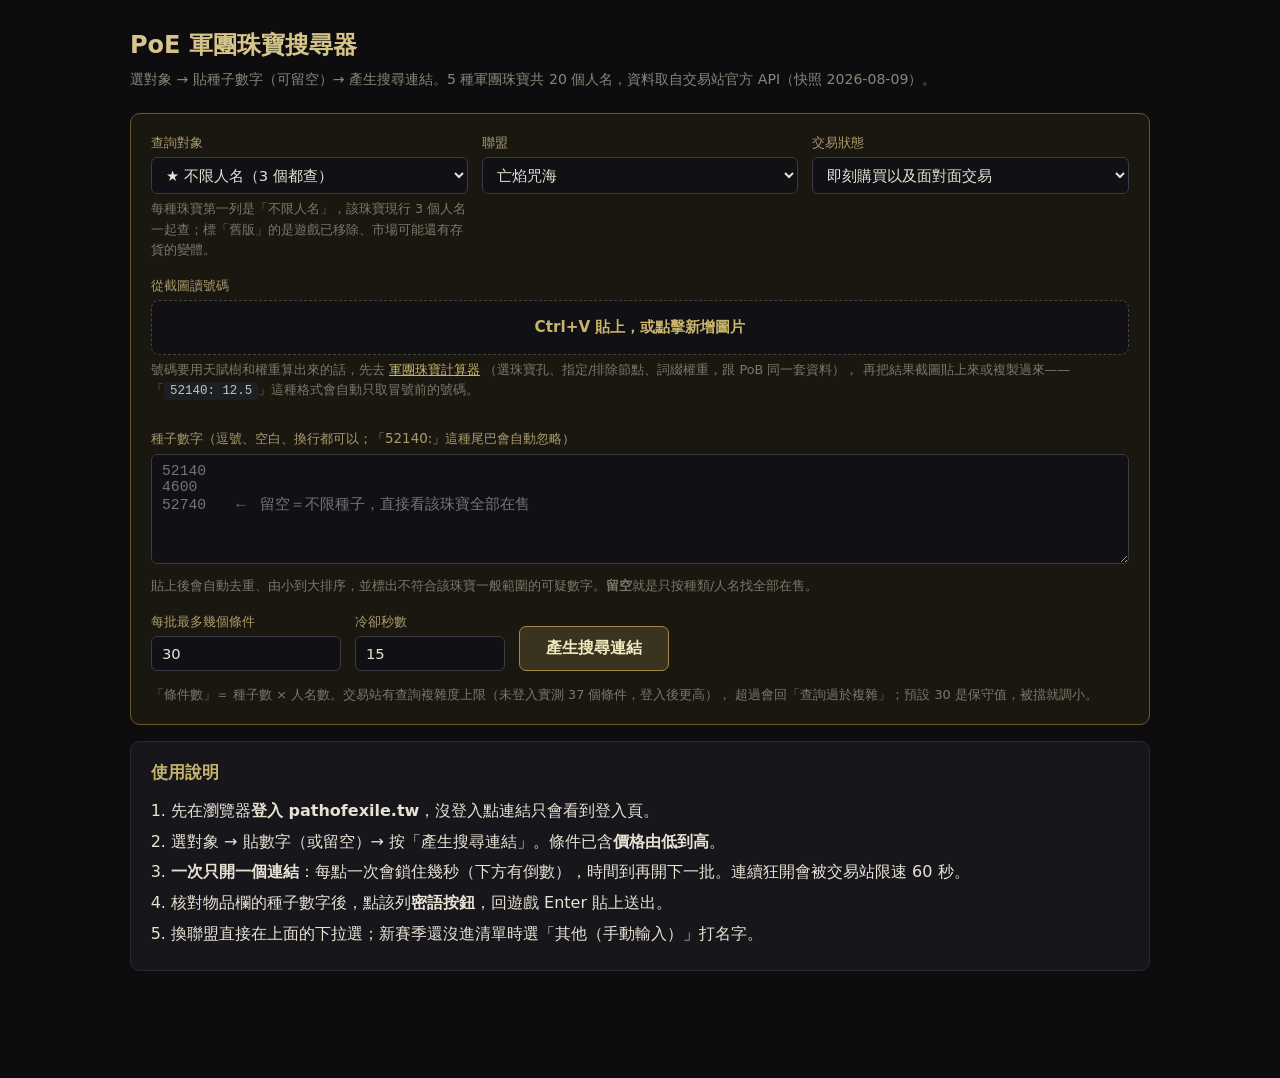
<file: jewel-search.html>
<!DOCTYPE html>
<html lang="zh-Hant">
<head>
<meta charset="utf-8">
<meta name="viewport" content="width=device-width, initial-scale=1">
<title>PoE 軍團珠寶搜尋器</title>
<style>
  :root { color-scheme: dark; }
  * { box-sizing: border-box; }
  body { margin:0; padding:26px 18px 92px; background:#0d0d10; color:#e8e2d4;
         font-family:"Segoe UI","Microsoft JhengHei",system-ui,sans-serif; line-height:1.6; }
  .wrap { max-width:1020px; margin:0 auto; }
  h1 { font-size:1.5rem; margin:0 0 4px; color:#d6c48a; }
  .sub { color:#8b8578; font-size:.88rem; margin-bottom:22px; }
  .card { background:#16161b; border:1px solid #2a2a33; border-radius:10px; padding:18px 20px; margin-bottom:16px; }
  .card.primary { border-color:#6b5a2b; background:#191710; }
  .card h2 { font-size:1.04rem; margin:0 0 12px; color:#c9b46b; }
  label { display:block; font-size:.84rem; color:#a99b6d; margin:0 0 4px; }
  .row { display:flex; flex-wrap:wrap; gap:14px; margin-bottom:14px; }
  .row > div { flex:1 1 210px; }
  select, input, textarea { width:100%; background:#101015; border:1px solid #3a3a45; color:#e8e2d4;
        border-radius:6px; padding:8px 10px; font-size:.92rem; font-family:inherit; }
  select { cursor:pointer; }
  textarea { min-height:110px; font-family:Consolas,monospace; resize:vertical; }
  select:focus, input:focus, textarea:focus { outline:none; border-color:#a08a44; }
  button.go { background:#3a3320; border:1px solid #a08a44; color:#f4e9c0; font-size:1rem;
        padding:11px 26px; border-radius:7px; cursor:pointer; font-weight:600; }
  button.go:hover { background:#4d4229; }
  .hint { color:#7d7768; font-size:.8rem; margin-top:5px; }
  .hint a { color:#c9b46b; }
  .hint code { font-size:.78rem; }
  .grid { display:flex; flex-wrap:wrap; gap:10px; }
  a.btn { display:flex; flex-direction:column; align-items:flex-start; background:#2f2a1c;
          border:1px solid #6b5a2b; color:#f0e4b8; padding:10px 16px; border-radius:6px;
          text-decoration:none; min-width:156px; transition:.15s; }
  a.btn b { font-size:.97rem; }
  a.btn small { color:#a99b6d; font-family:Consolas,monospace; font-size:.75rem; margin-top:2px; }
  a.btn:hover { background:#453c25; border-color:#a08a44; }
  a.btn.wide { min-width:100%; align-items:center; padding:13px; background:#3a3320; }
  a.btn.done { background:#1b2418; border-color:#40663a; color:#a9c39c; }
  a.btn.done b::after { content:" ✓"; color:#79b366; }
  a.btn.locked { opacity:.38; pointer-events:none; filter:grayscale(.5); }
  a.btn.next { box-shadow:0 0 0 2px #a08a44 inset; }
  .seeds { display:flex; flex-wrap:wrap; gap:5px; margin-top:8px; }
  .seeds span { background:#1e1e25; border:1px solid #33333d; border-radius:4px;
                padding:2px 7px; font-family:Consolas,monospace; font-size:.8rem; color:#cfc9b8; }
  .seeds span.bad { border-color:#8a4f2a; color:#e5a06d; }
  .note { color:#918a7a; font-size:.85rem; margin-top:10px; }
  .warn { color:#d99b6a; }
  code { background:#1e1e25; padding:2px 6px; border-radius:4px; font-size:.84rem; color:#b9d0b0; }
  ol { padding-left:20px; margin:6px 0; } ol li { margin:5px 0; }
  #drop { border:1px dashed #4a4436; border-radius:8px; padding:14px 16px; text-align:center;
          background:#101015; cursor:pointer; transition:.15s; display:flex; flex-direction:column; gap:3px; }
  #drop b { color:#c9b46b; font-size:.95rem; font-weight:600; }
  #drop span { color:#7d7768; font-size:.8rem; }
  #drop u { color:#a99b6d; }
  #drop:hover, #drop:focus, #drop.over { border-color:#a08a44; background:#171712; outline:none; }
  #ocrbox { margin-top:12px; }
  .ocrhead { display:flex; flex-wrap:wrap; gap:12px; align-items:center; margin-bottom:10px;
             font-size:.86rem; color:#a99b6d; }
  .ocrhead button { background:#3a3320; border:1px solid #a08a44; color:#f4e9c0; border-radius:6px;
             padding:6px 14px; cursor:pointer; font-size:.85rem; }
  .ocrhead button:hover { background:#4d4229; }
  .hits { display:flex; flex-wrap:wrap; gap:8px; }
  .hit { display:flex; flex-direction:column; gap:4px; background:#13131a; border:1px solid #33333d;
         border-radius:6px; padding:6px 8px; width:132px; }
  .hit.low { border-color:#8a4f2a; }
  .hit canvas { width:116px; height:auto; image-rendering:pixelated; background:#000; border-radius:3px; }
  .hit input { padding:4px 6px; font-family:Consolas,monospace; font-size:.86rem; text-align:center; }
  .hit .conf { font-size:.7rem; color:#7d7768; text-align:center; }
  .hit.low .conf { color:#d99b6a; }
  #out { display:none; }
  #bar { position:fixed; left:0; right:0; bottom:0; background:#14140f; border-top:1px solid #4a4126;
         padding:10px 18px; display:none; gap:15px; align-items:center; justify-content:center;
         font-size:.89rem; color:#c9b46b; z-index:9; }
  #bar.on { display:flex; }
  #bar .big { font-family:Consolas,monospace; font-size:1.12rem; color:#e8d99b; }
  #bar button { background:#2f2a1c; border:1px solid #6b5a2b; color:#e0d5ab; border-radius:5px;
                padding:4px 11px; cursor:pointer; font-size:.82rem; }
  #bar.cooling { background:#2a1a12; border-top-color:#8a4f2a; color:#e5a06d; }
</style>
</head>
<body>
<div class="wrap">
  <h1>PoE 軍團珠寶搜尋器</h1>
  <div class="sub">選對象 → 貼種子數字（可留空）→ 產生搜尋連結。5 種軍團珠寶共 20 個人名，資料取自交易站官方 API（快照 2026-08-09）。</div>

  <div class="card primary">
    <div class="row">
      <div>
        <label>查詢對象</label>
        <select id="name"></select>
        <div class="hint">每種珠寶第一列是「不限人名」，該珠寶現行 3 個人名一起查；標「舊版」的是遊戲已移除、市場可能還有存貨的變體。</div>
      </div>
      <div>
        <label>聯盟</label>
        <select id="league"><option value="亡焰咒海" selected>亡焰咒海</option><option value="亡焰咒海（專家）">亡焰咒海（專家）</option><option value="亡焰咒海. 殘暴">亡焰咒海. 殘暴</option><option value="亡焰咒海. 殘暴（專家）">亡焰咒海. 殘暴（專家）</option><option value="標準模式">標準模式</option><option value="專家模式">專家模式</option><option value="殘暴">殘暴</option><option value="殘暴（專家）">殘暴（專家）</option><option value="__other__">其他（手動輸入）</option></select>
        <input id="leagueOther" style="display:none;margin-top:6px" placeholder="輸入聯盟名稱">
      </div>
      <div>
        <label>交易狀態</label>
        <select id="status"><option value="available" selected>即刻購買以及面對面交易</option><option value="securable">即刻購買</option><option value="onlineleague">面對面交易（聯盟在線）</option><option value="online">面對面交易（在線）</option><option value="any">任何</option></select>
      </div>
    </div>
    <div class="row">
      <div style="flex:1 1 100%">
        <label>從截圖讀號碼</label>
        <div id="drop" tabindex="0">
          <b>Ctrl+V 貼上，或點擊新增圖片</b>
        </div>
        <div class="hint">號碼要用天賦樹和權重算出來的話，先去
          <a href="https://vilsol.github.io/timeless-jewels/tree" target="_blank" rel="noopener">軍團珠寶計算器</a>
          （選珠寶孔、指定/排除節點、詞綴權重，跟 PoB 同一套資料），
          再把結果截圖貼上來或複製過來——「<code>52140: 12.5</code>」這種格式會自動只取冒號前的號碼。</div>
        <input type="file" id="file" accept="image/*" style="display:none">
        <div id="ocrbox"></div>
      </div>
    </div>
    <div class="row">
      <div style="flex:1 1 100%">
        <label>種子數字（逗號、空白、換行都可以；「52140:」這種尾巴會自動忽略）</label>
        <textarea id="seeds" placeholder="52140&#10;4600&#10;52740　　←　留空＝不限種子，直接看該珠寶全部在售"></textarea>
        <div class="hint">貼上後會自動去重、由小到大排序，並標出不符合該珠寶一般範圍的可疑數字。<b>留空</b>就是只按種類/人名找全部在售。</div>
      </div>
    </div>
    <div class="row" style="align-items:flex-end">
      <div style="flex:0 0 190px">
        <label>每批最多幾個條件</label>
        <input id="per" type="number" min="1" max="200" value="30">
      </div>
      <div style="flex:0 0 150px">
        <label>冷卻秒數</label>
        <input id="cool" type="number" min="0" max="120" value="15">
      </div>
      <div style="flex:0 0 auto"><button class="go" id="go" type="button">產生搜尋連結</button></div>
      <div style="flex:1 1 200px" class="hint" id="status-line"></div>
    </div>
    <div class="hint">「條件數」＝ 種子數 × 人名數。交易站有查詢複雜度上限（未登入實測 37 個條件，登入後更高），
      超過會回「查詢過於複雜」；預設 30 是保守值，被擋就調小。</div>
  </div>

  <div id="out"></div>

  <div class="card">
    <h2>使用說明</h2>
    <ol>
      <li>先在瀏覽器<b>登入 pathofexile.tw</b>，沒登入點連結只會看到登入頁。</li>
      <li>選對象 → 貼數字（或留空）→ 按「產生搜尋連結」。條件已含<b>價格由低到高</b>。</li>
      <li><b>一次只開一個連結</b>：每點一次會鎖住幾秒（下方有倒數），時間到再開下一批。連續狂開會被交易站限速 60 秒。</li>
      <li>核對物品欄的種子數字後，點該列<b>密語按鈕</b>，回遊戲 Enter 貼上送出。</li>
      <li>換聯盟直接在上面的下拉選；新賽季還沒進清單時選「其他（手動輸入）」打名字。</li>
    </ol>
  </div>
</div>

<div id="bar">
  <span id="barmsg">一次開一個，開完等冷卻</span>
  <span id="barcnt"></span>
  <button id="reset" type="button">重設已開啟標記</button>
</div>

<script>
var JEWELS = [{"key": "cadiro", "zh": "卡迪羅", "title": "至高‧頹廢", "legacy": false, "jewel": "優雅的高傲", "jewelKey": "elegant_hubris", "statId": "explicit.pseudo_timeless_jewel_cadiro", "text": "授銜 # 個硬幣以紀念卡迪羅", "min": 2000, "max": 160000, "step": 20}, {"key": "caspiro", "zh": "卡斯皮羅", "title": "至高‧炫耀", "legacy": false, "jewel": "優雅的高傲", "jewelKey": "elegant_hubris", "statId": "explicit.pseudo_timeless_jewel_caspiro", "text": "授銜 # 個硬幣以紀念卡斯皮羅", "min": 2000, "max": 160000, "step": 20}, {"key": "chitus", "zh": "切特斯", "title": "", "legacy": true, "jewel": "優雅的高傲", "jewelKey": "elegant_hubris", "statId": "explicit.pseudo_timeless_jewel_chitus", "text": "授銜 # 個硬幣以紀念切特斯", "min": 2000, "max": 160000, "step": 20}, {"key": "victario", "zh": "維多里奧", "title": "至高‧謀眾", "legacy": false, "jewel": "優雅的高傲", "jewelKey": "elegant_hubris", "statId": "explicit.pseudo_timeless_jewel_victario", "text": "授銜 # 個硬幣以紀念維多里奧", "min": 2000, "max": 160000, "step": 20}, {"key": "akoya", "zh": "阿寇亞", "title": "除鏈師", "legacy": false, "jewel": "致命的驕傲", "jewelKey": "lethal_pride", "statId": "explicit.pseudo_timeless_jewel_akoya", "text": "阿寇亞指揮領導超過 # 戰士", "min": 10000, "max": 18000, "step": 1}, {"key": "kaom", "zh": "岡姆", "title": "血之力量", "legacy": false, "jewel": "致命的驕傲", "jewelKey": "lethal_pride", "statId": "explicit.pseudo_timeless_jewel_kaom", "text": "岡姆指揮領導超過 # 戰士", "min": 10000, "max": 18000, "step": 1}, {"key": "kiloava", "zh": "基洛瓦", "title": "", "legacy": true, "jewel": "致命的驕傲", "jewelKey": "lethal_pride", "statId": "explicit.pseudo_timeless_jewel_kiloava", "text": "基洛瓦指揮領導超過 # 戰士", "min": 10000, "max": 18000, "step": 1}, {"key": "rakiata", "zh": "拉基塔", "title": "戰爭淬煉", "legacy": false, "jewel": "致命的驕傲", "jewelKey": "lethal_pride", "statId": "explicit.pseudo_timeless_jewel_rakiata", "text": "萊基亞塔指揮領導超過 # 戰士", "min": 10000, "max": 18000, "step": 1}, {"key": "asenath", "zh": "安賽娜絲", "title": "與死共舞", "legacy": false, "jewel": "殘酷的紀律", "jewelKey": "brutal_restraint", "statId": "explicit.pseudo_timeless_jewel_asenath", "text": "# 位部屬宣誓服從於安賽娜絲的血脈", "min": 500, "max": 8000, "step": 1}, {"key": "balbala", "zh": "貝爾巴拉", "title": "叛徒", "legacy": false, "jewel": "殘酷的紀律", "jewelKey": "brutal_restraint", "statId": "explicit.pseudo_timeless_jewel_balbala", "text": "# 位部屬宣誓服從於巴爾巴拉的血脈", "min": 500, "max": 8000, "step": 1}, {"key": "deshret", "zh": "迪虛瑞特", "title": "", "legacy": true, "jewel": "殘酷的紀律", "jewelKey": "brutal_restraint", "statId": "explicit.pseudo_timeless_jewel_deshret", "text": "# 位部屬宣誓服從於迪虛瑞特的血脈", "min": 500, "max": 8000, "step": 1}, {"key": "nasima", "zh": "納西瑪", "title": "先見之明", "legacy": false, "jewel": "殘酷的紀律", "jewelKey": "brutal_restraint", "statId": "explicit.pseudo_timeless_jewel_nasima", "text": "# 位部屬宣誓服從於納西瑪的血脈", "min": 500, "max": 8000, "step": 1}, {"key": "avarius", "zh": "伊爾莉斯", "title": "力量之意", "legacy": false, "jewel": "激進的信仰", "jewelKey": "militant_faith", "statId": "explicit.pseudo_timeless_jewel_avarius", "text": "為了讚美 # 名受到聖宗伊爾莉斯轉化的人們所雕刻", "min": 2000, "max": 10000, "step": 1}, {"key": "dominus", "zh": "神主", "title": "內觀信念", "legacy": false, "jewel": "激進的信仰", "jewelKey": "militant_faith", "statId": "explicit.pseudo_timeless_jewel_dominus", "text": "為了讚美 # 名受到神主轉化的人們所雕刻", "min": 2000, "max": 10000, "step": 1}, {"key": "maxarius", "zh": "瑪薩里歐斯", "title": "超凡脫俗", "legacy": false, "jewel": "激進的信仰", "jewelKey": "militant_faith", "statId": "explicit.pseudo_timeless_jewel_maxarius", "text": "為了禮讚 # 名受到聖宗瑪薩里歐斯感化的信眾所雕刻", "min": 2000, "max": 10000, "step": 1}, {"key": "venarius", "zh": "維那利斯", "title": "", "legacy": true, "jewel": "激進的信仰", "jewelKey": "militant_faith", "statId": "explicit.pseudo_timeless_jewel_venarius", "text": "為了讚美 # 名受到聖宗維那利斯轉化的人們所雕刻", "min": 2000, "max": 10000, "step": 1}, {"key": "ahuana", "zh": "阿呼阿娜", "title": "不朽野望", "legacy": false, "jewel": "輝煌的虛榮", "jewelKey": "glorious_vanity", "statId": "explicit.pseudo_timeless_jewel_ahuana", "text": "浸泡在以阿呼阿娜之名獻祭的 # 條生命中", "min": 100, "max": 8000, "step": 1}, {"key": "doryani", "zh": "多里亞尼", "title": "腐化之魂", "legacy": false, "jewel": "輝煌的虛榮", "jewelKey": "glorious_vanity", "statId": "explicit.pseudo_timeless_jewel_doryani", "text": "浸泡在以多里亞尼之名獻祭的 # 條生命中", "min": 100, "max": 8000, "step": 1}, {"key": "xibaqua", "zh": "賽巴昆", "title": "神聖血肉", "legacy": false, "jewel": "輝煌的虛榮", "jewelKey": "glorious_vanity", "statId": "explicit.pseudo_timeless_jewel_xibaqua", "text": "浸泡在以賽巴昆之名獻祭的 # 條生命中", "min": 100, "max": 8000, "step": 1}, {"key": "zerphi", "zh": "澤佛伊", "title": "", "legacy": true, "jewel": "輝煌的虛榮", "jewelKey": "glorious_vanity", "statId": "explicit.pseudo_timeless_jewel_zerphi", "text": "浸泡在以澤佛伊之名獻祭的 # 條生命中", "min": 100, "max": 8000, "step": 1}];
var HOST = "https://pathofexile.tw";

var elName = document.getElementById('name'), elLeague = document.getElementById('league'),
    elLeagueOther = document.getElementById('leagueOther'),
    elStatus = document.getElementById('status'), elSeeds = document.getElementById('seeds'),
    elPer = document.getElementById('per'), elCool = document.getElementById('cool'),
    elOut = document.getElementById('out'), elLine = document.getElementById('status-line'),
    bar = document.getElementById('bar'), barmsg = document.getElementById('barmsg'),
    barcnt = document.getElementById('barcnt');

// ---- 查詢對象下拉：每種珠寶一個 optgroup，第一列＝不限人名
(function(){
  var order = [], groups = {};
  JEWELS.forEach(function(j){
    if (!groups[j.jewelKey]) { groups[j.jewelKey] = []; order.push(j.jewelKey); }
    groups[j.jewelKey].push(j);
  });
  order.forEach(function(k){
    var list = groups[k], og = document.createElement('optgroup');
    var cur = list.filter(function(j){ return !j.legacy; });
    og.label = list[0].jewel;
    var all = document.createElement('option');
    all.value = 'jewel:' + k;
    all.textContent = '★ 不限人名（' + cur.length + ' 個都查）';
    og.appendChild(all);
    cur.concat(list.filter(function(j){ return j.legacy; })).forEach(function(j){
      var o = document.createElement('option');
      o.value = 'name:' + j.key;
      o.textContent = j.legacy ? j.zh + '（舊版）' : j.zh + '　' + j.title;
      og.appendChild(o);
    });
    elName.appendChild(og);
  });
})();

elLeague.addEventListener('change', function(){
  var other = elLeague.value === '__other__';
  elLeagueOther.style.display = other ? 'block' : 'none';
  if (other) elLeagueOther.focus();
});
function leagueVal(){
  return elLeague.value === '__other__' ? elLeagueOther.value.trim() : elLeague.value;
}

// ---- 記住上次設定
function save(){
  try { localStorage.setItem('poejewel', JSON.stringify({
    n: elName.value, l: elLeague.value, lo: elLeagueOther.value,
    s: elStatus.value, p: elPer.value, c: elCool.value })); } catch(e){}
}
(function(){
  try {
    var s = JSON.parse(localStorage.getItem('poejewel') || '{}');
    if (s.n) elName.value = s.n;
    if (s.l) { elLeague.value = s.l; elLeague.dispatchEvent(new Event('change')); }
    if (s.lo) elLeagueOther.value = s.lo;
    if (s.s) elStatus.value = s.s;
    if (s.p) elPer.value = s.p;
    if (s.c) elCool.value = s.c;
  } catch(e){}
})();

// ---- 目前選的對象
function target(){
  var v = elName.value.split(':'), kind = v[0], key = v[1];
  if (kind === 'jewel'){
    var list = JEWELS.filter(function(j){ return j.jewelKey === key && !j.legacy; });
    return { kind:'jewel', title:list[0].jewel, sub:'不限人名（' + list.length + ' 個都查）',
             statIds:list.map(function(j){ return j.statId; }),
             who:list.map(function(j){ return j.zh + '（' + j.title + '）'; }).join('、'),
             jewel:list[0].jewel, min:list[0].min, max:list[0].max, step:list[0].step };
  }
  var j = JEWELS.filter(function(x){ return x.key === key; })[0];
  return { kind:'name', title:j.jewel + ' · ' + j.zh + (j.legacy ? '（舊版）' : '（' + j.title + '）'),
           sub:j.key, statIds:[j.statId], who:j.text,
           jewel:j.jewel, min:j.min, max:j.max, step:j.step };
}

// 逐行解析：整行有冒號時只取冒號前的數字。計算器輸出是「52140: 12.5」（seed: 權重分數），
// 把分數也吃進來會生出假 seed；沒冒號的行則整行都收，逗號/空白分隔照樣可用。
function parseSeedText(text){
  var out = [];
  (text || '').split(/[\r\n]+/).forEach(function(line){
    var head = /[:：]/.test(line) ? line.split(/[:：]/)[0] : line;
    (head.match(/\d+/g) || []).forEach(function(v){ out.push(Number(v)); });
  });
  return out;
}

function tradeUrl(league, statIds, values, status){
  var filters = [];
  if (values.length) {
    values.forEach(function(v){ statIds.forEach(function(id){
      filters.push({id:id, value:{min:v, max:v}, disabled:false}); }); });
  } else {
    statIds.forEach(function(id){ filters.push({id:id, disabled:false}); });
  }
  var q = { sort:{price:"asc"}, query:{ status:{option:status},
      stats:[{ type:"count", value:{min:1}, filters:filters }]}};
  return HOST + "/trade/search/" + encodeURIComponent(league) + "?q=" + encodeURIComponent(JSON.stringify(q));
}

function build(){
  var t = target();
  var league = leagueVal();
  if (!league){ elLine.innerHTML = '<span class="warn">請先填聯盟名稱</span>'; return; }
  var status = elStatus.value,
      per = Math.max(1, parseInt(elPer.value) || 30),
      cool = Math.max(0, parseInt(elCool.value) || 0);

  var nums = parseSeedText(elSeeds.value);
  var seen = {}, seeds = [], dup = 0;
  nums.forEach(function(v){ if (seen[v]) { dup++; } else { seen[v] = 1; seeds.push(v); } });
  seeds.sort(function(a,b){ return a-b; });

  var ns = t.statIds.length, h = '';

  if (!seeds.length){
    h += '<div class="card primary"><h2>① 全部在售（不限種子）</h2><div class="grid">'
      + '<a class="btn wide gated" data-k="all" target="_blank" rel="noopener" href="'
      + tradeUrl(league, t.statIds, [], status) + '"><b>開啟搜尋 · ' + t.title + ' 全部在售</b></a></div>'
      + '<div class="note">只篩「有這個詞條」，不限定種子數字，價格由低到高。查詢對象：' + t.who + '</div></div>';
    elLine.innerHTML = '已產生（不限種子）';
  } else {
    var perSeed = Math.max(1, Math.floor(per / ns));
    var batches = [];
    if (seeds.length > perSeed) for (var i=0;i<seeds.length;i+=perSeed) batches.push(seeds.slice(i, i+perSeed));
    var bad = seeds.filter(function(v){ return v < t.min || v > t.max || (t.step > 1 && v % t.step); });

    if (batches.length){
      h += '<div class="card primary"><h2>① 分批搜尋（每批最多 ' + per + ' 個條件，共 ' + batches.length + ' 批）</h2><div class="grid">';
      batches.forEach(function(b, i){
        h += '<a class="btn gated" data-k="b'+i+'" target="_blank" rel="noopener" href="'+tradeUrl(league, t.statIds, b, status)+'">'
          + '<b>第 '+(i+1)+' 批</b><small>'+b[0]+' – '+b[b.length-1]+'　·　'+b.length+' 組（'+(b.length*ns)+' 條件）</small></a>';
      });
      h += '</div><div class="note">照順序一批一批開，金框那顆就是下一個。每點一次鎖 '+cool+' 秒，避開交易站限速。'
        + (ns > 1 ? '不限人名時一顆種子＝'+ns+' 個條件，所以每批只放 '+perSeed+' 組。' : '') + '</div></div>';
    }
    var au = tradeUrl(league, t.statIds, seeds, status), total = seeds.length * ns;
    h += '<div class="card'+(batches.length?'':' primary')+'"><h2>'+(batches.length?'②':'①')+' 全部 '+seeds.length+' 組一次搜尋'+(batches.length?'（備用）':'')+'</h2>'
      + '<div class="grid"><a class="btn wide gated" data-k="all" target="_blank" rel="noopener" href="'+au+'"><b>開啟搜尋 · 全部 '+seeds.length+' 組</b></a></div>'
      + '<div class="note'+(total>37?' warn':'')+'">共 '+total+' 個條件'
      + (total > 37 ? '，<b>很可能被交易站擋下（查詢過於複雜）</b>，未登入實測上限約 37。請用上面的分批。' : '，在複雜度上限內。')
      + '</div></div>';

    if (seeds.length <= 40){
      h += '<div class="card"><h2>逐顆單獨搜尋</h2><div class="grid">';
      seeds.forEach(function(v){
        h += '<a class="btn gated" data-k="s'+v+'" target="_blank" rel="noopener" href="'+tradeUrl(league, t.statIds, [v], status)+'">'
          + '<b>'+v+'</b><small>單獨查這一顆</small></a>';
      });
      h += '</div></div>';
    }

    h += '<div class="card"><h2>種子清單（'+seeds.length+' 組）</h2><div class="seeds">'
      + seeds.map(function(v){ return '<span'+(bad.indexOf(v)>=0?' class="bad"':'')+'>'+v+'</span>'; }).join('')
      + '</div><div class="note">' + (bad.length
          ? '<span class="warn">橘色那 '+bad.length+' 組不符合'+t.jewel+'的一般範圍（'+(t.step>1?t.step+' 的倍數、':'')+t.min+'–'+t.max+'），仍已加入搜尋，請確認沒看錯數字。</span> '
          : '全部落在'+t.jewel+'的一般範圍內（'+(t.step>1?t.step+' 的倍數、':'')+t.min+'–'+t.max+'）。')
      + '　查詢對象：'+t.who+'　stat id：<code>'+t.statIds.join('、')+'</code></div></div>';

    elLine.innerHTML = seeds.length + ' 組已產生' + (dup ? '（去重 '+dup+' 個）' : '') + (bad.length ? '，<span class="warn">'+bad.length+' 組可疑</span>' : '');
  }

  elOut.innerHTML = h; elOut.style.display = 'block';
  bar.classList.add('on');
  wire(cool); save();
  elOut.scrollIntoView({behavior:'smooth', block:'start'});
}

// ---- 冷卻鎖
var timer = null, left = 0;
function wire(cool){
  var links = Array.prototype.slice.call(elOut.querySelectorAll('a.gated'));
  if (timer) { clearInterval(timer); timer = null; left = 0; bar.classList.remove('cooling'); }
  function opened(){ return links.filter(function(a){ return a.classList.contains('done'); }).length; }
  function refresh(){
    barcnt.textContent = opened() + ' / ' + links.length + ' 已開啟';
    links.forEach(function(a){ a.classList.remove('next'); });
    if (left === 0) for (var i=0;i<links.length;i++) if (!links[i].classList.contains('done')) { links[i].classList.add('next'); break; }
  }
  function lock(on){ links.forEach(function(a){ a.classList.toggle('locked', on); }); }
  function tick(){
    left--;
    if (left <= 0){ clearInterval(timer); timer=null; left=0; bar.classList.remove('cooling'); lock(false);
      barmsg.innerHTML = '可以開下一個了'; refresh(); }
    else barmsg.innerHTML = '冷卻中，<span class="big">'+left+'</span> 秒後再開下一個';
  }
  links.forEach(function(a){
    a.addEventListener('click', function(){
      a.classList.add('done');
      if (cool > 0){
        lock(true); bar.classList.add('cooling'); left = cool + 1; tick();
        if (timer) clearInterval(timer);
        timer = setInterval(tick, 1000);
      }
      refresh();
    });
  });
  document.getElementById('reset').onclick = function(){
    links.forEach(function(a){ a.classList.remove('done'); }); refresh();
  };
  barmsg.innerHTML = '一次開一個，開完等冷卻';
  refresh();
}

// ================= 截圖數字辨識（純 canvas，不載任何外部函式庫） =================
var TW = 16, TH = 24, TPL = null;
var TPL_FONTS = ['Arial','Segoe UI','Tahoma','Verdana','Trebuchet MS','Consolas','Courier New',
                 'Georgia','Times New Roman','Impact','sans-serif','serif'];

function bboxOf(mask, w, h){
  var x0=1e9, y0=1e9, x1=-1, y1=-1;
  for (var y=0;y<h;y++) for (var x=0;x<w;x++) if (mask[y*w+x]){
    if(x<x0)x0=x; if(x>x1)x1=x; if(y<y0)y0=y; if(y>y1)y1=y;
  }
  return x1 < 0 ? null : {x0:x0, y0:y0, x1:x1, y1:y1};
}

// 取 mask 的 bbox，等比放進 TW×TH（保留長寬比、置中），回傳灰階特徵
function normMask(mask, w, h, box){
  var b = box || bboxOf(mask, w, h);
  if (!b) return null;
  var bw = b.x1-b.x0+1, bh = b.y1-b.y0+1;
  var sc = Math.min(TW/bw, TH/bh), dw = Math.max(1, Math.round(bw*sc)), dh = Math.max(1, Math.round(bh*sc));
  var ox = Math.floor((TW-dw)/2), oy = Math.floor((TH-dh)/2);
  var out = new Float32Array(TW*TH);
  for (var y=0;y<dh;y++){
    var sy0 = b.y0 + Math.floor(y*bh/dh), sy1 = Math.max(sy0+1, b.y0 + Math.floor((y+1)*bh/dh));
    for (var x=0;x<dw;x++){
      var sx0 = b.x0 + Math.floor(x*bw/dw), sx1 = Math.max(sx0+1, b.x0 + Math.floor((x+1)*bw/dw));
      var s=0, n=0;
      for (var yy=sy0; yy<sy1 && yy<=b.y1; yy++) for (var xx=sx0; xx<sx1 && xx<=b.x1; xx++){ s+=mask[yy*w+xx]; n++; }
      out[(y+oy)*TW + (x+ox)] = n ? s/n : 0;
    }
  }
  return out;
}

function buildTemplates(){
  var W=90, H=120, c=document.createElement('canvas'); c.width=W; c.height=H;
  var g=c.getContext('2d', {willReadFrequently:true}), list=[];
  TPL_FONTS.forEach(function(f){
    ['400','700'].forEach(function(wt){
      for (var d=0; d<=9; d++){
        g.fillStyle='#000'; g.fillRect(0,0,W,H);
        g.fillStyle='#fff'; g.font = wt + ' 92px "' + f + '"';
        g.textBaseline='middle'; g.textAlign='center';
        g.fillText(String(d), W/2, H/2);
        var im = g.getImageData(0,0,W,H).data, m = new Float32Array(W*H);
        for (var i=0;i<W*H;i++) m[i] = im[i*4]/255;
        var nm = normMask(m, W, H);
        if (nm) list.push({d:d, m:nm});
      }
    });
  });
  return list;
}

// soft-IoU：對灰階邊緣友善，比單純像素差穩
function matchScore(a, b){
  var inter=0, uni=0;
  for (var i=0;i<a.length;i++){ var x=a[i], y=b[i]; inter += x<y?x:y; uni += x>y?x:y; }
  return uni ? inter/uni : 0;
}

function classify(nm){
  if (!TPL) TPL = buildTemplates();
  var best=-1, bd='?', second=-1;
  for (var i=0;i<TPL.length;i++){
    var s = matchScore(nm, TPL[i].m);
    if (s > best){ if (TPL[i].d !== bd) second = best; best = s; bd = TPL[i].d; }
    else if (s > second && TPL[i].d !== bd) second = s;
  }
  return {d:bd, score:best, margin:best-second};
}

function otsu(gray){
  var hist = new Array(256).fill(0), i;
  for (i=0;i<gray.length;i++) hist[gray[i]]++;
  var total=gray.length, sum=0;
  for (i=0;i<256;i++) sum += i*hist[i];
  var sumB=0, wB=0, best=0, thr=128;
  for (i=0;i<256;i++){
    wB += hist[i]; if (!wB) continue;
    var wF = total-wB; if (!wF) break;
    sumB += i*hist[i];
    var mB = sumB/wB, mF = (sum-sumB)/wF, between = wB*wF*(mB-mF)*(mB-mF);
    if (between > best){ best = between; thr = i; }
  }
  return thr;
}

function med(arr){ var a=arr.slice().sort(function(p,q){return p-q;}); return a[(a.length/2)|0]; }

// 畫到 canvas 並二值化，回傳前景遮罩（1＝字）
function binarize(img, w, h){
  var c = document.createElement('canvas'); c.width=w; c.height=h;
  var g = c.getContext('2d', {willReadFrequently:true});
  g.imageSmoothingEnabled = true; g.imageSmoothingQuality = 'high';
  g.drawImage(img, 0, 0, w, h);
  var im = g.getImageData(0,0,w,h).data, gray = new Uint8Array(w*h), i;
  for (i=0;i<w*h;i++) gray[i] = (im[i*4]*0.299 + im[i*4+1]*0.587 + im[i*4+2]*0.114) | 0;
  var thr = otsu(gray), fg = new Float32Array(w*h), cnt = 0;
  for (i=0;i<w*h;i++){ var v = gray[i] > thr ? 1 : 0; fg[i]=v; cnt+=v; }
  if (cnt > w*h*0.5) for (i=0;i<w*h;i++) fg[i] = 1-fg[i];   // 白底黑字 → 反相
  return {fg:fg, w:w, h:h, canvas:c};
}

// 連通元件（8 鄰接）+ 濾掉框線與雜點
function scanBoxes(A){
  var w=A.w, h=A.h, fg=A.fg, seen = new Uint8Array(w*h), boxes = [], stack = [];
  for (var y0=0;y0<h;y0++) for (var x0=0;x0<w;x0++){
    var p = y0*w+x0;
    if (!fg[p] || seen[p]) continue;
    stack.length=0; stack.push(p); seen[p]=1;
    var mnx=x0, mxx=x0, mny=y0, mxy=y0, area=0;
    while (stack.length){
      var q = stack.pop(), qx = q%w, qy = (q/w)|0; area++;
      if (qx<mnx)mnx=qx; if (qx>mxx)mxx=qx; if (qy<mny)mny=qy; if (qy>mxy)mxy=qy;
      for (var dy=-1;dy<=1;dy++) for (var dx=-1;dx<=1;dx++){
        var nx=qx+dx, ny=qy+dy;
        if (nx<0||ny<0||nx>=w||ny>=h) continue;
        var np=ny*w+nx;
        if (fg[np] && !seen[np]){ seen[np]=1; stack.push(np); }
      }
    }
    var bw = mxx-mnx+1, bh = mxy-mny+1;
    if (bh < 6 || bh > h*0.6 || bw > w*0.6) continue;           // 太小 / 框線
    if (area/(bw*bh) < 0.10) continue;                          // 空心框
    if (bw/bh > 6) continue;                                    // 橫線
    boxes.push({x0:mnx, y0:mny, x1:mxx, y1:mxy, w:bw, h:bh, cy:(mny+mxy)/2, area:area});
  }
  return boxes;
}

// 小字容易整串黏在一起。先照「真正的空隙」（垂直投影趨近 0）切，
// 只有完全黏死、寬到不合理的段落才退回等分——這樣才不會把 0 中間的空洞誤當切點。
function splitWide(b, A, uw, gapFrac){
  if (b.w < uw*1.55) return [b];
  var w=A.w, fg=A.fg, proj=new Array(b.w).fill(0), x, y;
  for (x=0;x<b.w;x++) for (y=b.y0;y<=b.y1;y++) proj[x] += fg[y*w + b.x0 + x];

  var gapThr = Math.max(1, Math.round(b.h*(gapFrac||0.10)));   // 字間空隙 ≈ 0；0 的中央 ≈ 2 個筆畫寬
  var segs = [], start = 0, inGap = false;
  for (x=0;x<b.w;x++){
    if (proj[x] <= gapThr){
      if (!inGap){ inGap = true; if (x > start) segs.push([start, x-1]); }
    } else {
      if (inGap){ inGap = false; start = x; }
    }
  }
  if (!inGap && start <= b.w-1) segs.push([start, b.w-1]);
  if (!segs.length) segs = [[0, b.w-1]];

  var parts = [];
  segs.forEach(function(s){
    var sw = s[1]-s[0]+1;
    if (sw < uw*0.25) return;                        // 碎屑
    if (sw < uw*1.55){ parts.push(s); return; }
    var n = Math.min(8, Math.max(2, Math.round(sw/uw)));    // 黏死了，只能等分
    for (var k=0;k<n;k++)
      parts.push([s[0] + Math.round(k*sw/n), s[0] + Math.round((k+1)*sw/n) - 1]);
  });

  var out = [];
  parts.forEach(function(p){
    var sx0 = b.x0+p[0], sx1 = b.x0+p[1], mny=1e9, mxy=-1, area=0;
    for (y=b.y0;y<=b.y1;y++) for (x=sx0;x<=sx1;x++) if (fg[y*w+x]){
      area++; if (y<mny)mny=y; if (y>mxy)mxy=y;
    }
    if (mxy < 0) return;
    out.push({x0:sx0, y0:mny, x1:sx1, y1:mxy, w:sx1-sx0+1, h:mxy-mny+1, cy:(mny+mxy)/2, area:area});
  });
  return out.length ? out : [b];
}

// 回傳 [{text, conf, box}]，box 座標對應回傳的 canvas
function readDigits(img){
  var scale = Math.min(1, 1600/img.width);
  var A = binarize(img, Math.round(img.width*scale), Math.round(img.height*scale));
  var boxes = scanBoxes(A);
  if (!boxes.length) return {items:[], canvas:A.canvas};

  // 字太小就整張放大重跑一次：正規化與投影切字都需要足夠解析度
  var mh = med(boxes.map(function(b){ return b.h; }));
  if (mh < 34){
    var k = Math.min(5, 40/mh);
    A = binarize(img, Math.round(img.width*scale*k), Math.round(img.height*scale*k));
    boxes = scanBoxes(A);
    if (!boxes.length) return {items:[], canvas:A.canvas};
    mh = med(boxes.map(function(b){ return b.h; }));
  }
  var w = A.w, fg = A.fg, c = A.canvas;

  // 依 y 分行
  boxes.sort(function(a,b){ return a.cy-b.cy || a.x0-b.x0; });
  var lines = [], cur = [];
  boxes.forEach(function(b){
    if (!cur.length || Math.abs(b.cy - cur[cur.length-1].cy) < mh*0.6) cur.push(b);
    else { lines.push(cur); cur=[b]; }
  });
  if (cur.length) lines.push(cur);

  // 用一組切字參數解析一行，回傳結果與平均信心；信心就是這組參數切得對不對的評分
  function parseLine(digits, lh, uwFactor, gapFrac){
    var narrow = digits.filter(function(b){ return b.w <= lh*0.95; });
    var uw = Math.max(narrow.length ? med(narrow.map(function(b){ return b.w; })) : 0, lh*uwFactor);
    var chars = [];
    digits.forEach(function(b){
      splitWide(b, A, uw, gapFrac).forEach(function(s){ chars.push(s); });
    });
    if (!chars.length) return null;

    var mw = med(chars.map(function(b){ return b.w; }));
    var groups = [], gcur = [];
    chars.forEach(function(b){
      if (!gcur.length || b.x0 - gcur[gcur.length-1].x1 < mw*1.2) gcur.push(b);
      else { groups.push(gcur); gcur=[b]; }
    });
    if (gcur.length) groups.push(gcur);

    var out = [], total = 0, nchar = 0;
    groups.forEach(function(gp){
      var text='', minc=1, sum=0;
      gp.forEach(function(b){
        var m = new Float32Array(b.w*b.h);
        for (var yy=0;yy<b.h;yy++) for (var xx=0;xx<b.w;xx++) m[yy*b.w+xx] = fg[(b.y0+yy)*w + (b.x0+xx)];
        var r = classify(normMask(m, b.w, b.h, {x0:0,y0:0,x1:b.w-1,y1:b.h-1}));
        text += r.d; sum += r.score; if (r.score < minc) minc = r.score;
      });
      total += sum; nchar += gp.length;
      var ys = gp.map(function(b){ return b.y0; }), ye = gp.map(function(b){ return b.y1; });
      out.push({ text:text, conf:minc, avg:sum/gp.length,
                 box:{x0:gp[0].x0-3, y0:Math.min.apply(null,ys)-3,
                      x1:gp[gp.length-1].x1+3, y1:Math.max.apply(null,ye)+3} });
    });
    return nchar ? {items:out, score:total/nchar} : null;
  }

  var UW_FACTORS = [0.42, 0.52, 0.62], GAP_FRACS = [0.05, 0.10, 0.17, 0.26];
  var items = [];
  lines.forEach(function(line){
    line.sort(function(a,b){ return a.x0-b.x0; });
    var lh = med(line.map(function(b){ return b.h; }));
    // 濾掉冒號、逗號、點：數字都是滿高的，標點矮又窄（冒號放大後兩點會連成一塊，光看高度擋不住）
    var digits = line.filter(function(b){ return b.h > lh*0.78 || (b.h > lh*0.62 && b.w > lh*0.30); });
    if (!digits.length) return;

    var best = null;
    UW_FACTORS.forEach(function(uf){ GAP_FRACS.forEach(function(gf){
      var r = parseLine(digits, lh, uf, gf);
      if (r && (!best || r.score > best.score)) best = r;
    }); });
    if (best) best.items.forEach(function(it){ items.push(it); });
  });
  return {items:items, canvas:c};
}

// ---- 辨識 UI
var elDrop = document.getElementById('drop'), elFile = document.getElementById('file'),
    elOcr = document.getElementById('ocrbox');

function showOcr(res){
  if (!res.items.length){
    elOcr.innerHTML = '<div class="note warn">這張圖沒讀到數字。可以試著把截圖裁小一點只留號碼，或直接手動打字。</div>';
    return;
  }
  // 用目前選的珠寶規則反查：辨識錯一位數，幾乎一定會違反「倍數」或「範圍」
  var t = target();
  function flag(v){
    var n = parseInt(v, 10);
    if (isNaN(n)) return '不是數字';
    if (t.step > 1 && n % t.step) return '不是 ' + t.step + ' 的倍數';
    if (n < t.min || n > t.max) return '超出 ' + t.min + '–' + t.max;
    return '';
  }
  var badCount = res.items.filter(function(it){ return flag(it.text); }).length;
  var h = '<div class="ocrhead"><b>讀到 ' + res.items.length + ' 個號碼</b>'
        + '<span>' + (badCount
            ? '<span class="warn">有 ' + badCount + ' 個不符合' + t.jewel + '的規則，八成是看錯了 —— 對著圖改掉。</span>'
            : '全部符合' + t.jewel + '的規則（' + (t.step>1 ? t.step+' 的倍數、' : '') + t.min + '–' + t.max + '）；仍請掃一眼再用。')
        + '</span>'
        + '<button id="ocr-replace" type="button">填入種子欄位（取代）</button>'
        + '<button id="ocr-append" type="button">附加到現有</button></div><div class="hits">';
  res.items.forEach(function(it, i){
    var bad = flag(it.text);
    h += '<div class="hit' + (bad || it.conf < 0.62 ? ' low' : '') + '" id="hitw'+i+'">'
       + '<canvas id="hitc'+i+'"></canvas>'
       + '<input id="hiti'+i+'" value="'+it.text+'">'
       + '<div class="conf">' + (bad ? bad : '信心 ' + Math.round(it.conf*100) + '%') + '</div></div>';
  });
  elOcr.innerHTML = h + '</div>';

  // 手動改完即時重新檢查
  res.items.forEach(function(it, i){
    var inp = document.getElementById('hiti'+i);
    inp.addEventListener('input', function(){
      var bad = flag(inp.value.trim());
      document.getElementById('hitw'+i).classList.toggle('low', !!bad);
      document.getElementById('hitw'+i).querySelector('.conf').textContent = bad || '已修改';
    });
  });

  res.items.forEach(function(it, i){
    var b = it.box, cw = b.x1-b.x0+1, ch = b.y1-b.y0+1;
    var cv = document.getElementById('hitc'+i);
    cv.width = cw; cv.height = ch;
    cv.getContext('2d').drawImage(res.canvas, b.x0, b.y0, cw, ch, 0, 0, cw, ch);
  });
  function collect(){
    return res.items.map(function(_, i){ return document.getElementById('hiti'+i).value.trim(); })
                    .filter(function(v){ return v; }).join('\n');
  }
  document.getElementById('ocr-replace').onclick = function(){ elSeeds.value = collect(); elSeeds.focus(); };
  document.getElementById('ocr-append').onclick = function(){
    elSeeds.value = (elSeeds.value.trim() ? elSeeds.value.trim() + '\n' : '') + collect(); elSeeds.focus(); };
}

function handleBlob(blob){
  if (!blob) return;
  elOcr.innerHTML = '<div class="note">辨識中…</div>';
  var fr = new FileReader();
  fr.onload = function(){
    var img = new Image();
    img.onload = function(){
      try { showOcr(readDigits(img)); }
      catch(err){ elOcr.innerHTML = '<div class="note warn">辨識失敗：' + err.message + '</div>'; }
    };
    img.onerror = function(){ elOcr.innerHTML = '<div class="note warn">這個檔案不是圖片。</div>'; };
    img.src = fr.result;
  };
  fr.readAsDataURL(blob);
}

document.addEventListener('paste', function(e){
  var it = (e.clipboardData || {}).items || [];
  for (var i=0;i<it.length;i++) if (it[i].type.indexOf('image') === 0){
    e.preventDefault(); handleBlob(it[i].getAsFile()); return;
  }
});
elDrop.addEventListener('click', function(){ elFile.click(); });
elDrop.addEventListener('dragover', function(e){ e.preventDefault(); elDrop.classList.add('over'); });
elDrop.addEventListener('dragleave', function(){ elDrop.classList.remove('over'); });
elDrop.addEventListener('drop', function(e){
  e.preventDefault(); elDrop.classList.remove('over');
  handleBlob(e.dataTransfer.files[0]);
});
elFile.addEventListener('change', function(){ handleBlob(elFile.files[0]); });

document.getElementById('go').addEventListener('click', build);
elSeeds.addEventListener('keydown', function(e){ if (e.key === 'Enter' && (e.ctrlKey || e.metaKey)) build(); });

// ---- 由計算器帶參數進來（同站的天賦樹計算器算完後直接跳過來）
// 例：#seeds=52140,4600&name=name:caspiro&league=亡焰咒海&status=available
function applyHash(){
  var h = (location.hash || '').replace(/^#/, '');
  if (!h) return false;
  var p = new URLSearchParams(h);
  var name = p.get('name');
  if (name && [].some.call(elName.options, function(o){ return o.value === name; })) elName.value = name;
  var lg = p.get('league');
  if (lg){
    if ([].some.call(elLeague.options, function(o){ return o.value === lg; })) {
      elLeague.value = lg;
    } else {
      elLeague.value = '__other__'; elLeagueOther.value = lg;
    }
    elLeague.dispatchEvent(new Event('change'));
  }
  var st = p.get('status');
  if (st && [].some.call(elStatus.options, function(o){ return o.value === st; })) elStatus.value = st;
  var seeds = p.get('seeds');
  if (seeds) elSeeds.value = seeds.split(/[,\s]+/).filter(Boolean).join('\n');
  build();
  return true;
}
applyHash();
window.addEventListener('hashchange', applyHash);
</script>
</body>
</html>
</file>
